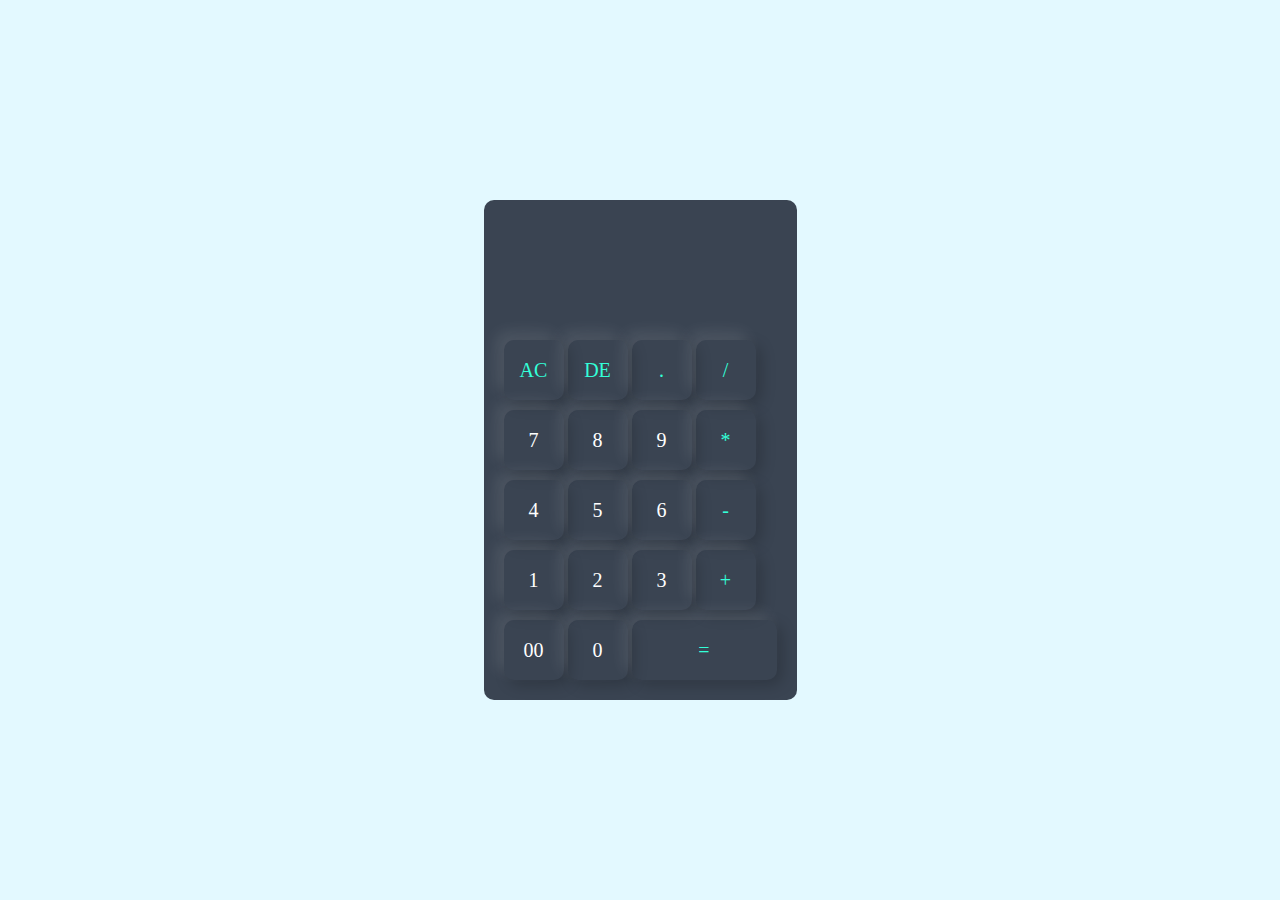
<file: CALCULATOR/index.html>
<!DOCTYPE html>
<html lang="en">
<head>
    <meta charset="UTF-8">
    <meta name="viewport" content="width=device-width, initial-scale=1.0">
    <link rel="stylesheet" href="index.css">
    <title>Document</title>
</head>
<body>
    <div class="container">
        <div class="calculator">
            <form action="">
                <div class="display" >
                    <input type="button" name="display"  >

                </div>
                <div>
                    <input type="button" value="AC" onclick="display.value = '' " class="operator" >
                    <input type="button" value="DE" onclick="display.value = display.value.toString().slice(0 , -1) " class="operator" >
                    <input type="button" value="."  onclick="display.value += '.' " class="operator" >
                    <input type="button" value="/"  onclick="display.value += '/' " class="operator" >
                </div>

                <div>
                    <input type="button" value="7" onclick="display.value += '7' " >
                    <input type="button" value="8" onclick="display.value += '8' " >
                    <input type="button" value="9" onclick="display.value += '9' " >
                    <input type="button" value="*"  onclick="display.value += '*' "  class="operator"  >
                </div>

                <div>
                    <input type="button" value="4"  onclick="display.value += '4' " >
                    <input type="button" value="5"  onclick="display.value += '5' ">
                    <input type="button" value="6"  onclick="display.value += '6' " >
                    <input type="button" value="-"  onclick="display.value += '-' "  class="operator"  >
                </div>

                <div>
                    <input type="button" value="1"  onclick="display.value += '1' " >
                    <input type="button" value="2"  onclick="display.value += '2' " >
                    <input type="button" value="3"  onclick="display.value += '3' " >
                    <input type="button" value="+"  onclick="display.value += '+' "  class="operator"  >
                </div>

                <div>
                    <input type="button" value="00"  onclick="display.value += '00' " >
                    <input type="button" value="0"  onclick="display.value += '0' " >
                    <input type="button" value="=" onclick="display.value = eval(display.value)" class="equal operator " >
                    
                </div>
            </form>
        </div>
    </div>

    
    
</body>
</html>
</file>
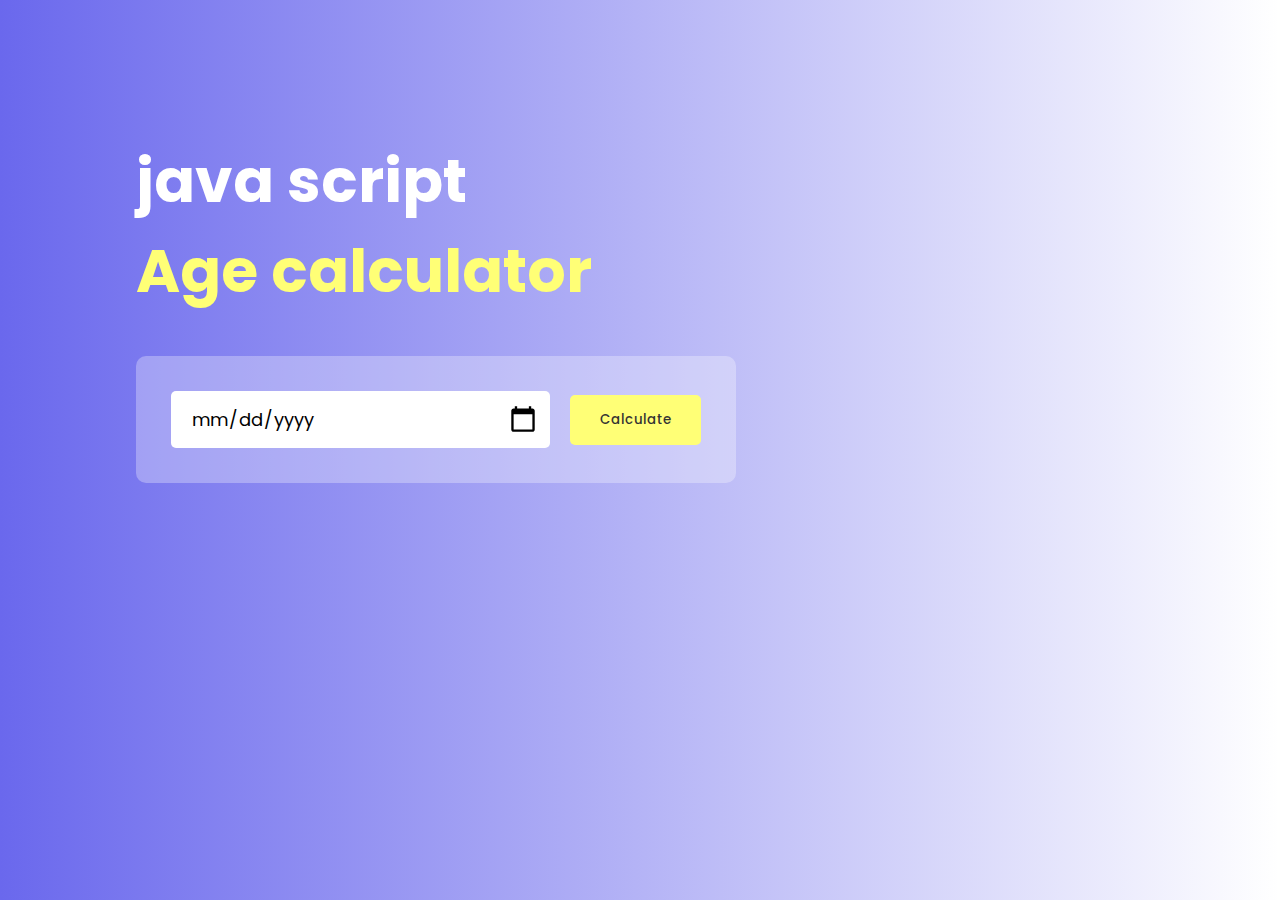
<file: age.html>
<!DOCTYPE html>
<html lang="en">
<head>
  <meta charset="UTF-8">
  <meta name="viewport" content="width=device-width, initial-scale=1.0">
  <link rel="stylesheet" href="agestyle.css">
  <title>Age calculator</title>
</head>
<body>
  <div class="container">
    <div class="calculator">
      <h1> java script <br> <span> Age calculator</span></h1>
      <div class="input-box">
        <input type="date" id="date" >
        <button onclick="calculateAge()" >Calculate</button>
      </div>
      <p id="result"></p>

    </div>
  </div>
  </body>
<script src="agefull.js" >
 </script>
</html>
</file>
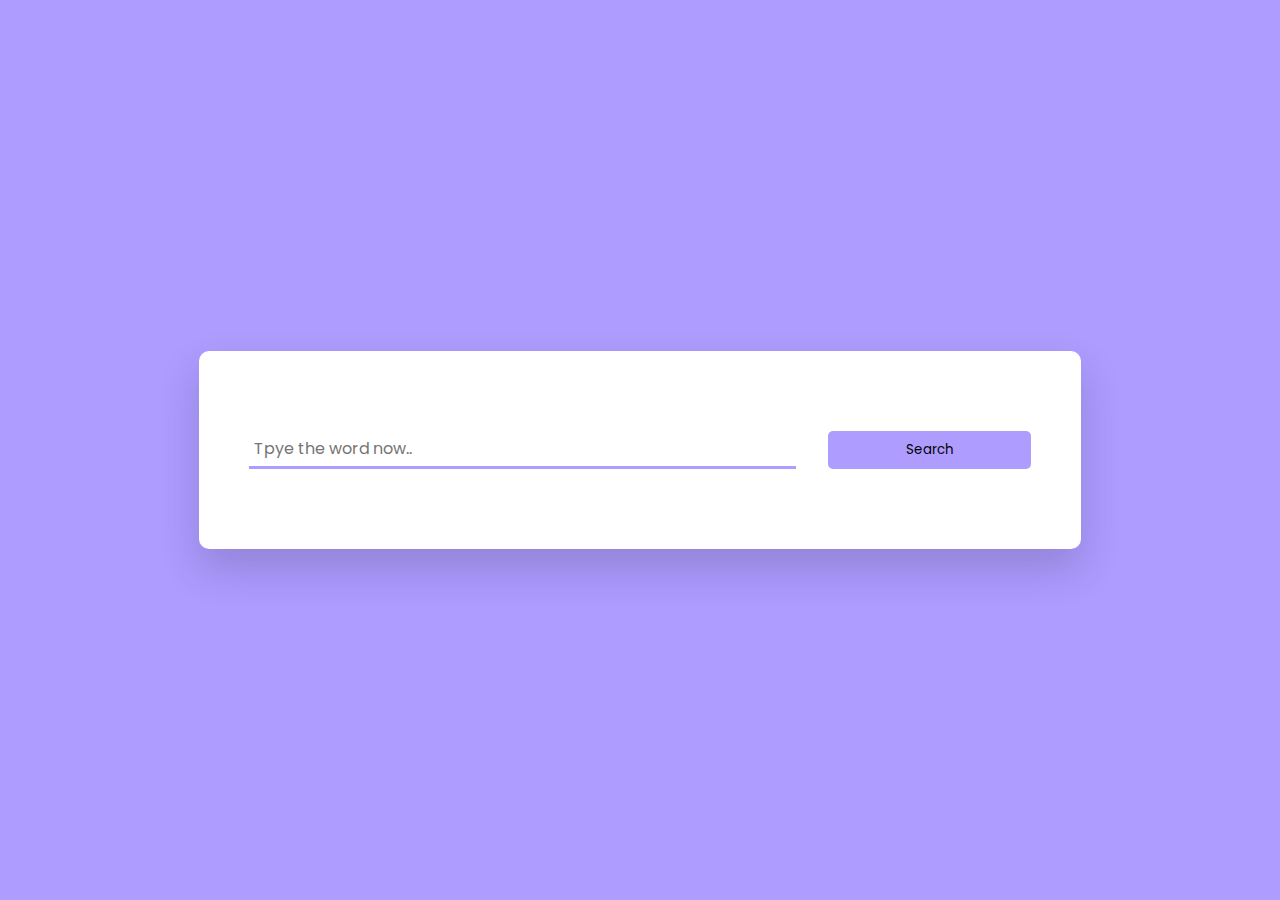
<file: Dictionary.html>
<!DOCTYPE html>
<html lang="en">
<head>
  <meta charset="UTF-8">
  <meta name="viewport" content="width=device-width, initial-scale=1.0">
  <title>DICTIONARY</title>
  <link rel="stylesheet" href="Dictionarycss.css">
  <link rel="stylesheet" href="https://cdnjs.cloudflare.com/ajax/libs/font-awesome/6.5.1/css/all.min.css">
</head>
<body>
  <audio src="" id="sound" ></audio>
  <div class="container">
    <div class="search-box">
      <input type="text" placeholder="Tpye the word now.." id="inp-word">
      <button id="search-btn">Search</button>

    </div>
    <div class="result" id="result" >
     
    </div>
  </div>
  
</body>
<script src="Dictionaryscript.js"></script>
</html>
</file>
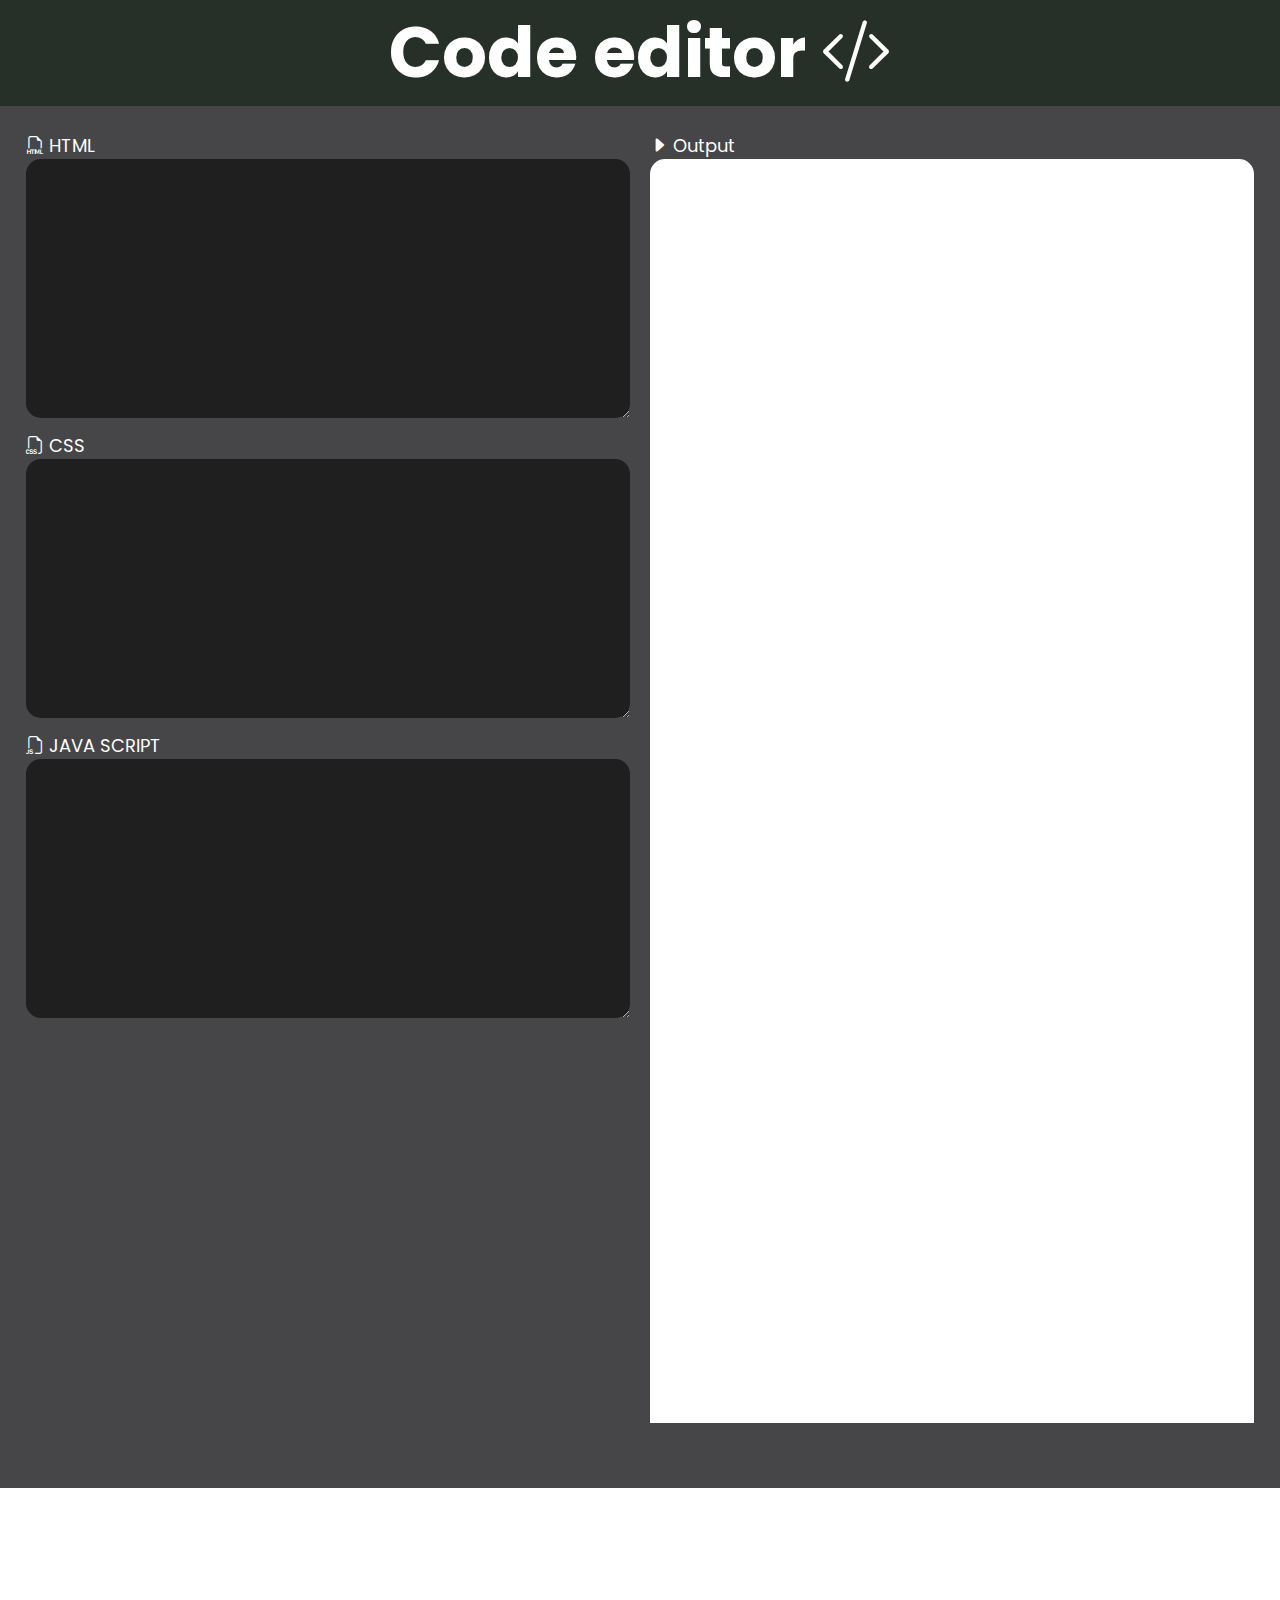
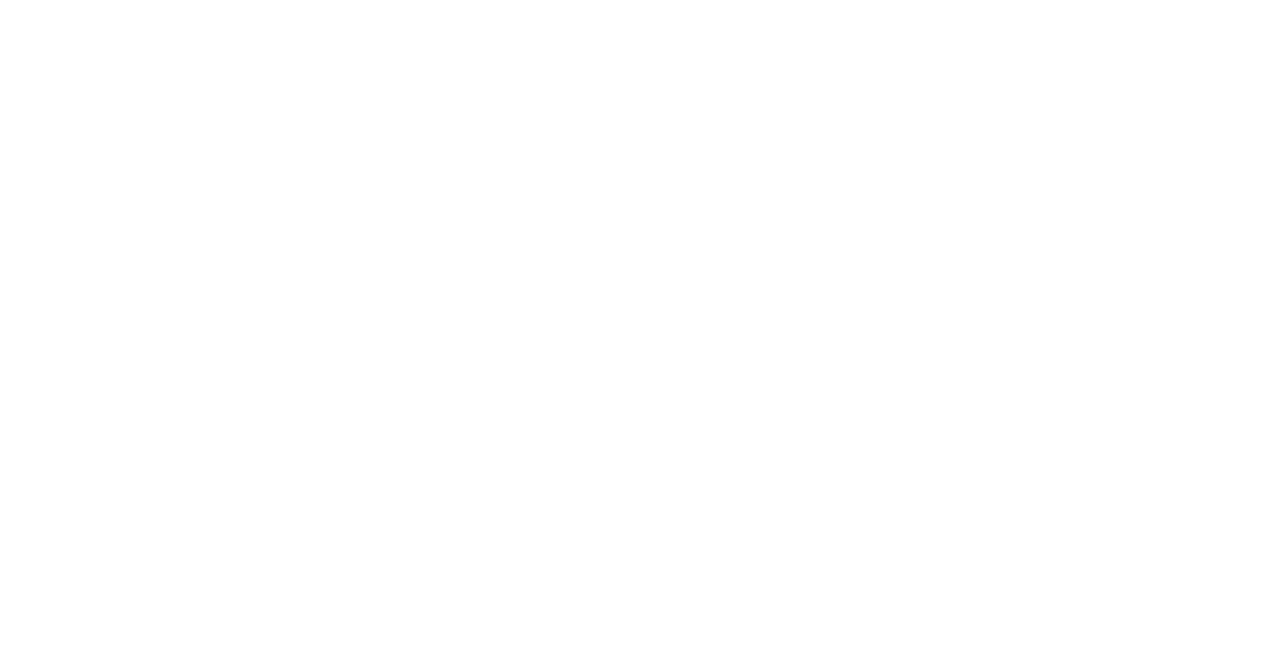
<file: Editor.html>
<!DOCTYPE html>
<html lang="en">
<head>
  <meta charset="UTF-8">
  <meta name="viewport" content="width=device-width, initial-scale=1.0">
  <title>CODE-EDITOR</title>
  <link rel="stylesheet" href="Editorstyle.css">
  <link rel="stylesheet" href="https://cdn.jsdelivr.net/npm/bootstrap-icons@1.11.3/font/bootstrap-icons.min.css">
  <link rel="stylesheet" href="https://cdn.jsdelivr.net/npm/bootstrap-icons@1.11.3/font/bootstrap-icons.min.css">
</head>
<body>



  <section id="container" >
    <h1> Code editor <i class="bi bi-code-slash"></i> </h1>

    <div class="editor">
      <div class="left">
        <label> <i class="bi bi-filetype-html"></i> HTML </label>
        <textarea  id="html-code" spellcheck="false" cols="40" rows="10" onkeyup="run()" ></textarea>

        <label> <i class="bi bi-filetype-css"></i> CSS </label>
        <textarea  id="css-code" onkeyup="run()" spellcheck="false" cols="20" rows="10"></textarea>

        <label> <i class="bi bi-filetype-js"></i> JAVA SCRIPT </label>
        <textarea  id="js-code"   onkeyup="run()" spellcheck="false" cols="20" rows="10"></textarea>
      </div>

    <div class="right">
      <label > <i class="bi bi-caret-right-fill"></i> Output </label>
      <iframe id="output" ></iframe>



    </div>

    </div>

  </section>



  <script src="Editorscript.js"></script>
  
</body>
</html>
</file>
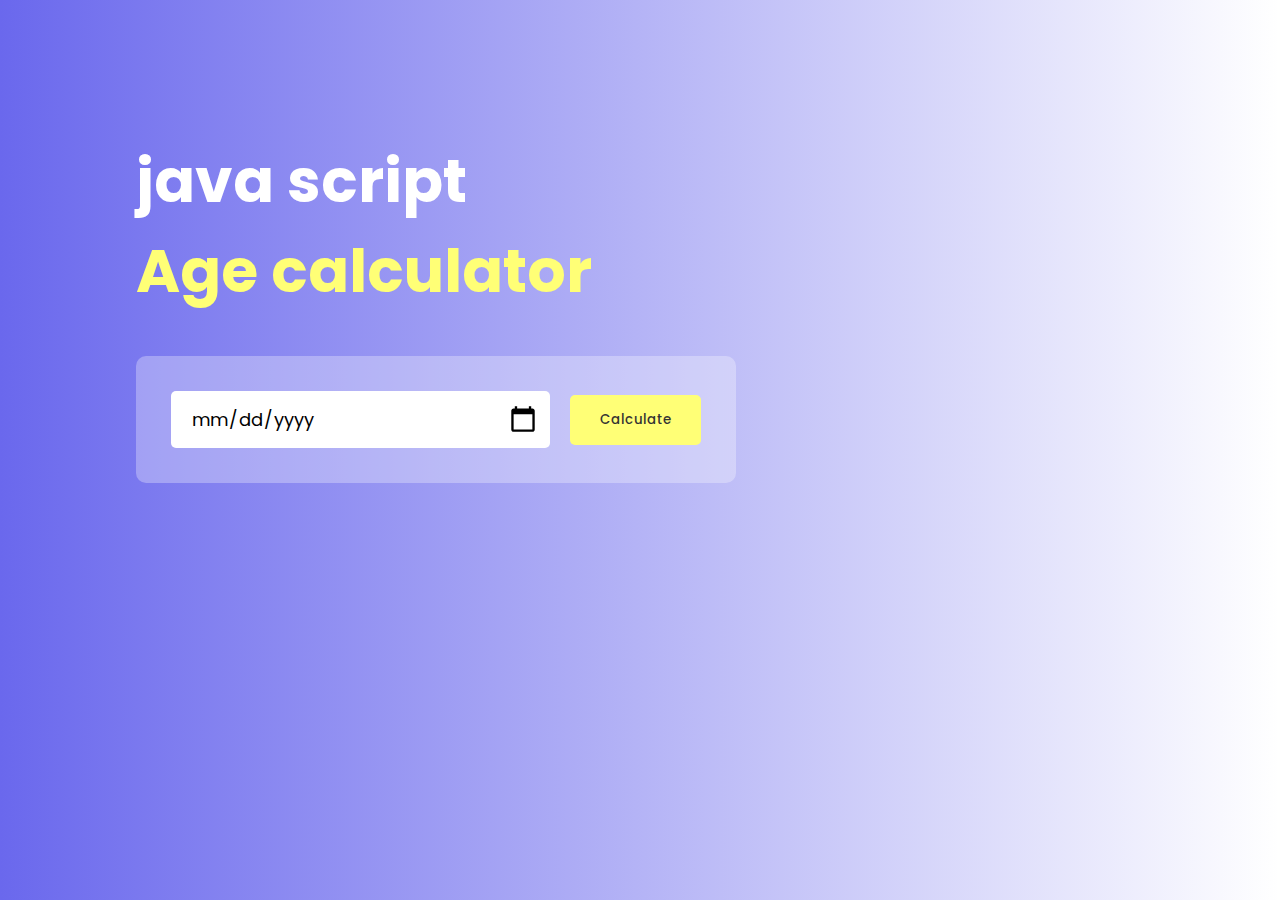
<file: Agecalculator/age.html>
<!DOCTYPE html>
<html lang="en">
<head>
  <meta charset="UTF-8">
  <meta name="viewport" content="width=device-width, initial-scale=1.0">
  <link rel="stylesheet" href="agestyle.css">
  <title>Age calculator</title>
</head>
<body>
  <div class="container">
    <div class="calculator">
      <h1> java script <br> <span> Age calculator</span></h1>
      <div class="input-box">
        <input type="date" id="date" />
        <button onclick="calculateAge()" >Calculate</button>
      </div>
      <p id="result"></p>

    </div>
  </div>
  </body>
<script src="agefull.js" >
 </script>
</html>
</file>
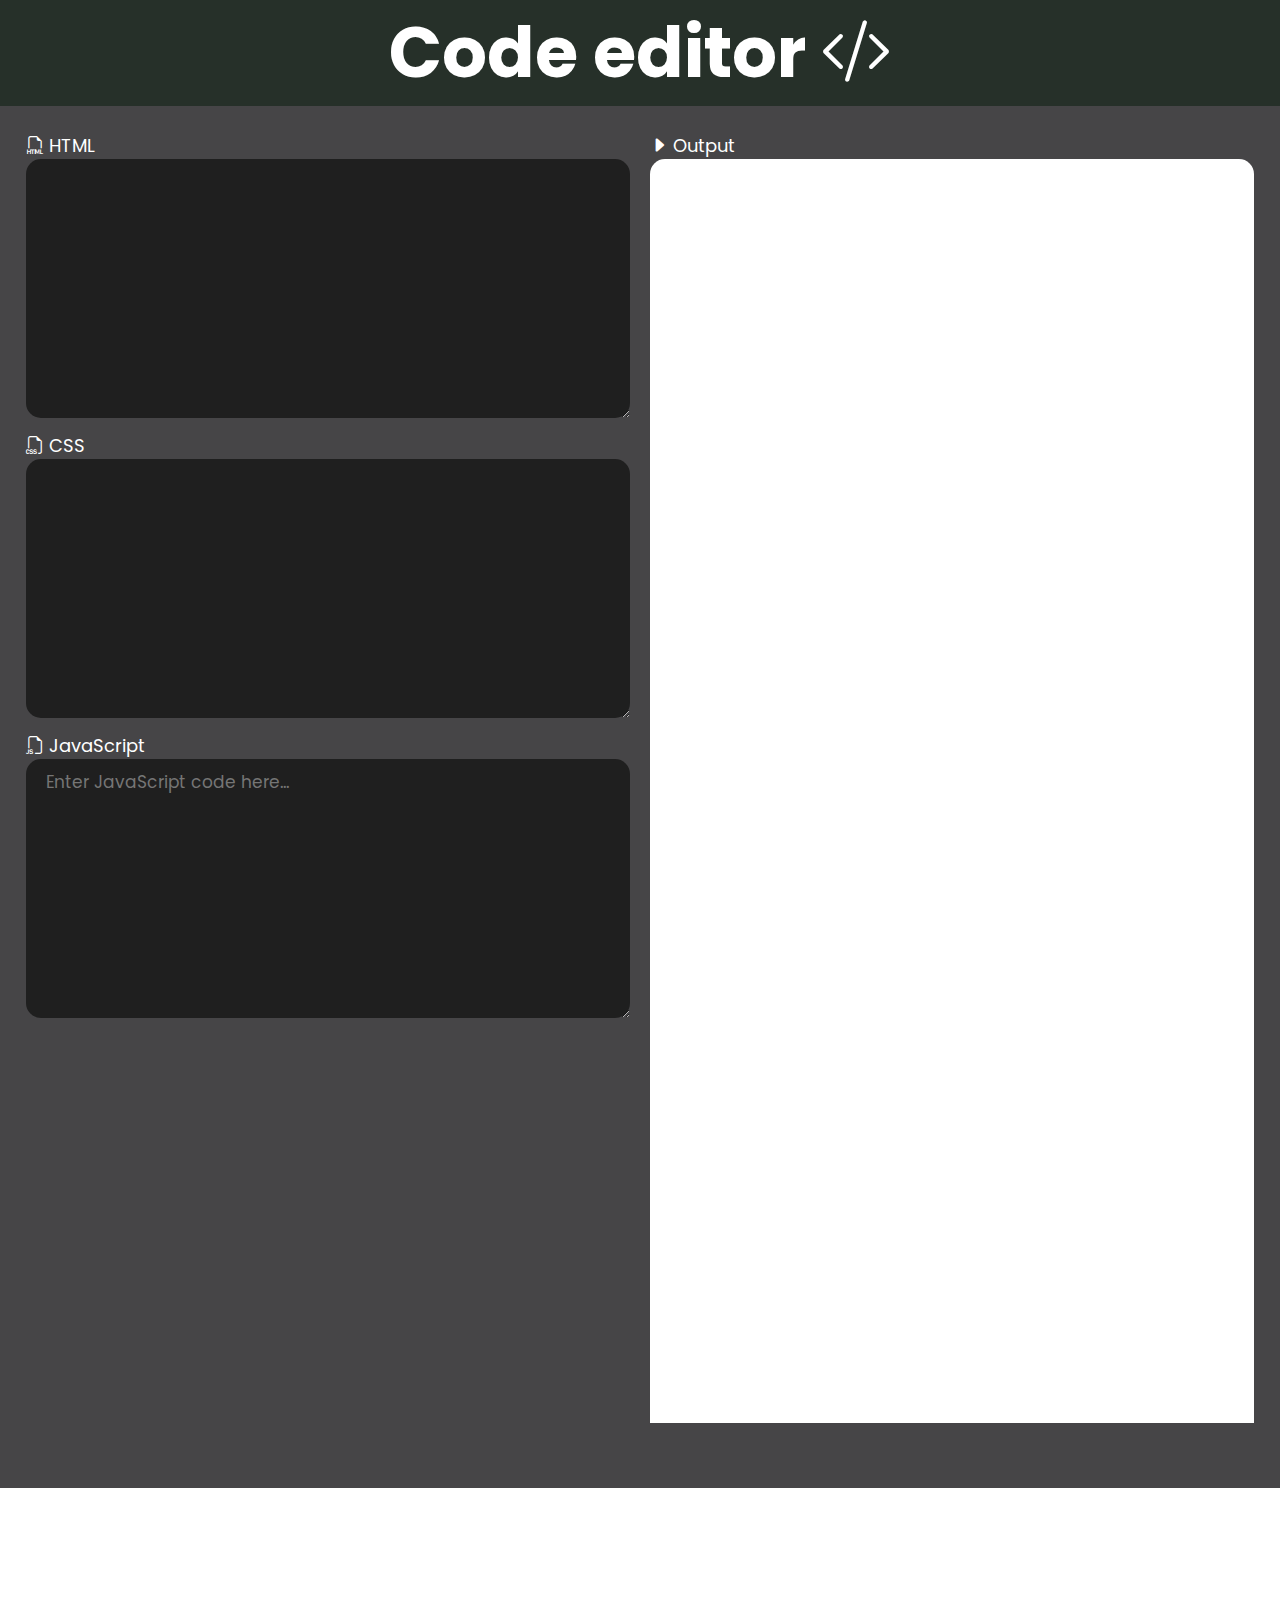
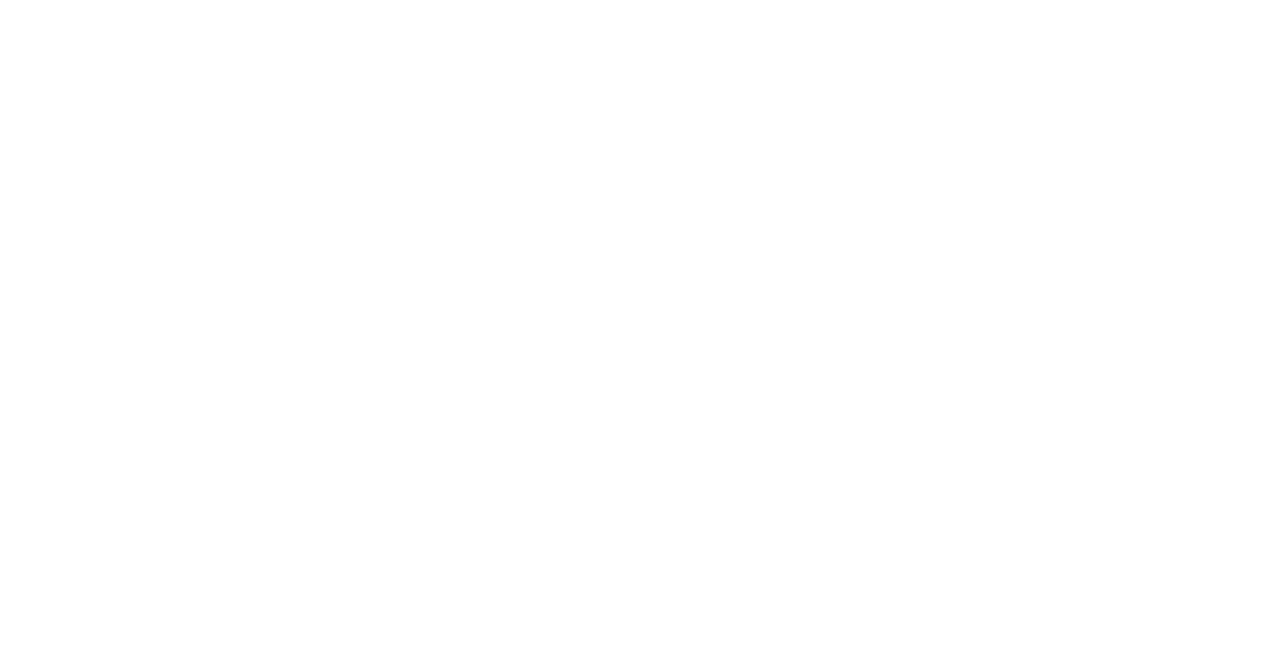
<file: Editor/Editor.html>
<!DOCTYPE html>
<html lang="en">
<head>
  <meta charset="UTF-8">
  <meta name="viewport" content="width=device-width, initial-scale=1.0">
  <title>CODE-EDITOR</title>
  <link rel="stylesheet" href="Editorstyle.css">
  <link rel="stylesheet" href="https://cdn.jsdelivr.net/npm/bootstrap-icons@1.11.3/font/bootstrap-icons.min.css">
  <link rel="stylesheet" href="https://cdn.jsdelivr.net/npm/bootstrap-icons@1.11.3/font/bootstrap-icons.min.css">
</head>
<body>



  <section id="container" >
    <h1> Code editor <i class="bi bi-code-slash"></i> </h1>

    <div class="editor">
      <div class="left">
        <label for="html-code"> <i class="bi bi-filetype-html"></i> HTML </label>
        <textarea  id="html-code" spellcheck="false" cols="40" rows="10" onkeyup="run()" ></textarea>

        <label for="css-code" > <i class="bi bi-filetype-css"></i> CSS </label>
        <textarea  id="css-code" onkeyup="run()" spellcheck="false" cols="20" rows="10"></textarea>

        <!-- <label> <i class="bi bi-filetype-js"></i> JAVA SCRIPT </label>
        <textarea  id="js-code"   onkeyup="run()" spellcheck="false" cols="20" rows="10"></textarea> -->

        
          <label for="js-code"> <i class="bi bi-filetype-js"></i> JavaScript </label>
          <textarea id="js-code" placeholder="Enter JavaScript code here..." onkeyup="run()" spellcheck="false" cols="20" rows="10"></textarea>
        
      </div>

    <div class="right">
      <label > <i class="bi bi-caret-right-fill"></i> Output </label>
    
      <iframe id="output" title="Output Frame"></iframe>



    </div>

    </div>

  </section>



  <script src="Editorscript.js"></script>
  
</body>
</html>
</file>
<file: CALCULATOR/index.css>
*{
    margin: 0;
    padding: 0;
    font-family: 'Gill Sans', 'Gill Sans MT';
    box-sizing: border-box;
}
.container{
    width: 100%;
    height: 100vh;
    background: #e3f9ff;
    display: flex;
    align-items: center;
    justify-content: center;


}
.calculator{
    background: #3a4452;
    padding: 20px;
    border-radius: 10px;
   


}
.calculator form input{
    border: 0;
    outline: 0;
    width: 60px;
    height: 60px;
    border-radius: 10px;
    box-shadow: -8px -8px 15px rgba(255, 255, 255, 0.1), 5px 5px 15px rgba(0, 0, 0, 0.2);
    background: transparent;
    font-size: 20px;
    color: #fff;
    cursor:pointer;
    margin-top: 10px;
}
form .display{
    display: flex;
    justify-content: flex-end;
    margin: 20px 0;
}
form .display input{
    text-align: right;
    flex: 1;
    font-size: 45px;
    box-shadow: none;
}
form input.equal{
    width: 145px;

}
form input.operator{
    color: #33ffd8;
}
</file>
<file: agestyle.css>
@import url('https://fonts.googleapis.com/css2?family=Poppins:wght@300&display=swap');
*{
    margin: 0;
    padding: 0;
    font-family: 'poppins',sans-serif;
    box-sizing: border-box;
}
.container{
  width: 100%;
  min-height: 100vh;
  background-image: linear-gradient(to left, rgba(55, 42, 96, 0), rgb(106, 104, 237));
  color: #fff;
  padding: 10px;
}
.calculator{
  width: 100%;
  max-width: 600px;
  margin-left: 10%;
  margin-top: 10%;
}
.calculator h1 {
  font-size: 60px;
}
.calculator h1 span{
  color: #ffff76;
}
.input-box{
  margin: 40px 0;
  padding: 35px;
  border-radius: 10px;
  background: rgba(255, 255, 255, 0.3);
  display: flex;
  align-items: center;

}
.input-box input{
  flex: 1;
  margin-right: 20px;
  padding: 14px 20px;
  border: 0;
  outline: 0;
  font-size: 18px;
  border-radius: 5px;
  position: relative;

}

.input-box button{
  background: #ffff76;
  border: 0;
  outline: 0;
  padding: 15px 30px;
  border-radius: 5px;
  font-weight: 500;
  color: #333;
  cursor: pointer;
  

}
.input-box input::-webkit-calendar-picker-indicator{
  top: 0;
  left: 0;
  right: 0;
  bottom: 0;
  width: auto;
  height: auto;
  position: absolute;
  background-position: calc( 100% - 10px );
  background-size: 30px;
  cursor: pointer;


}
#result{
  font-size: 33px;
  color: rgb(59, 40, 40);
  font-weight: 500;
}
</file>
<file: Dictionarycss.css>
@import url('https://fonts.googleapis.com/css2?family=Poppins:wght@300&display=swap');
*{
    margin: 0;
    padding: 0;
    font-family: 'poppins',sans-serif;
    box-sizing: border-box;
}
:not(i)  {
  font-family: "poppins" , sans-serif;
}
body{
  background-color: #ae9cff;
}
.container{
  background-color: #ffffff;
  width: 98vmin;
  position: absolute;
  transform: translate(-50%, -50%);
  top: 50%;
  left: 50%;
  padding: 80px 50px;
  border-radius: 10px;
  box-shadow: 0 20px 40px rgba(38, 33, 61, 0.2);

}
.search-box{
  width: 100%;
  display: flex;
  justify-content: space-between;

}
.search-box input{
  padding: 5px;
  width: 70%;
  border: none;
  outline: none;
  border-bottom: 3px solid #ae9cff;
  font-size: 16px;

}
.search-box button{
  padding: 5px 0 ;
  width: 26%;
  background-color: #ae9cff;
  border: none;
  outline: none;
  border-radius: 5px;

  
}
.result{
  position: relative;
}
.result h3{
  font-size: 30px;
  color: #1f194c;

}
.result .word{
  display: flex;
  justify-content: space-between;
  margin-top: 80px;

}
.result button{
  background-color: transparent;
  color: #ae9cff;
  border: none;
  outline: none;
  font-size: 18px;
  
}
.result .details{
  display: flex;
  gap: 10px;
  color: #b3b6d4;
  margin: 5px 0 20px 0;
  font-size: 14px;
}
.word-meaning{
  color: #575a7b;
}
.word-example{
  color: #575a7b;
  font-style: italic;
  border-left: 5px solid #ae9cff;
  padding-left: 20px ;
  margin-top: 30px;
}
</file>
<file: Editorstyle.css>
@import url('https://fonts.googleapis.com/css2?family=Poppins:wght@300&display=swap');
*{
    margin: 0;
    padding: 0;
    font-family: 'poppins',sans-serif;
    box-sizing: border-box;
}

body {
  width: 100%;
  height: 250vh;
  color: #fff;
}
#container {
  height: 22vh;
  font-size: 
  35px;
  background-color:#263029;
  text-align: center;

}
.container h1{
  font-weight: 600;
  font-size: 38px;
}
.editor{
  background:#464547;
  text-align: start;
  display: flex;


  padding: 1rem;

}

.left , .right{
  flex-basis: 50%;
  padding: 10px;
  height: 150vh;
}

label{
  display: flex;
  align-items: center;
  font-size: 18px;
}

label i {
  padding-right: 5px;
}

textarea{
  width: 100%;
  border-radius: 15px;
  height: 259px;
  background-color: #1f1f1f;
  color: #6fe747;
  border: 0;
  outline: 0;
  font-size: 17px;
  padding: 10px 20px;
}
 #css-code{
  width: 100%;
  border-radius: 15px;
  height: 259px;
  background-color: #1f1f1f;
  color: #9e78f2;
  border: 0;
  outline: 0;
  font-size: 17px;
  padding: 10px 20px;
}
#js-code{
  width: 100%;
  border-radius: 15px;
  height: 259px;
  background-color: #1f1f1f;
  color: #eff57e;
  border: 0;
  outline: 0;
  font-size: 17px;
  padding: 10px 20px;
}
iframe{
  width: 100%;
  height: 95%;
  font-size: 23px;
  border-radius: 15px 15px 0px 0px ;
  background: #fff;
  border: 0;
  outline: 0;
}
#output{
  font-size: 23px;

}
</file>
<file: Agecalculator/agestyle.css>
@import url('https://fonts.googleapis.com/css2?family=Poppins:wght@300&display=swap');
*{
    margin: 0;
    padding: 0;
    font-family: 'poppins',sans-serif;
    box-sizing: border-box;
}
.container{
  width: 100%;
  min-height: 100vh;
  background-image: linear-gradient(to left, rgba(55, 42, 96, 0), rgb(106, 104, 237));
  color: #fff;
  padding: 10px;
}
.calculator{
  width: 100%;
  max-width: 600px;
  margin-left: 10%;
  margin-top: 10%;
}
.calculator h1 {
  font-size: 60px;
}
.calculator h1 span{
  color: #ffff76;
}
.input-box{
  margin: 40px 0;
  padding: 35px;
  border-radius: 10px;
  background: rgba(255, 255, 255, 0.3);
  display: flex;
  align-items: center;

}
.input-box input{
  flex: 1;
  margin-right: 20px;
  padding: 14px 20px;
  border: 0;
  outline: 0;
  font-size: 18px;
  border-radius: 5px;
  position: relative;

}

.input-box button{
  background: #ffff76;
  border: 0;
  outline: 0;
  padding: 15px 30px;
  border-radius: 5px;
  font-weight: 500;
  color: #333;
  cursor: pointer;
  
}
.input-box input::-webkit-calendar-picker-indicator{
  top: 0;
  left: 0;
  right: 0;
  bottom: 0;
  width: auto;
  height: auto;
  position: absolute;
  background-position: calc( 100% - 10px );
  background-size: 30px;
  cursor: pointer;


}
#result{
  font-size: 33px;
  color: rgb(59, 40, 40);
  font-weight: 500;
}
</file>
<file: Editor/Editorstyle.css>
@import url('https://fonts.googleapis.com/css2?family=Poppins:wght@300&display=swap');
*{
    margin: 0;
    padding: 0;
    font-family: 'poppins',sans-serif;
    box-sizing: border-box;
}

body {
  width: 100%;
  height: 250vh;
  color: #fff;
}
#container {
  height: 22vh;
  font-size: 
  35px;
  background-color:#263029;
  text-align: center;

}
.container h1{
  font-weight: 600;
  font-size: 38px;
}
.editor{
  background:#464547;
  text-align: start;
  display: flex;


  padding: 1rem;

}

.left , .right{
  flex-basis: 50%;
  padding: 10px;
  height: 150vh;
}

label{
  display: flex;
  align-items: center;
  font-size: 18px;
}

label i {
  padding-right: 5px;
}

textarea{
  width: 100%;
  border-radius: 15px;
  height: 259px;
  background-color: #1f1f1f;
  color: #6fe747;
  border: 0;
  outline: 0;
  font-size: 17px;
  padding: 10px 20px;
}
 #css-code{
  width: 100%;
  border-radius: 15px;
  height: 259px;
  background-color: #1f1f1f;
  color: #9e78f2;
  border: 0;
  outline: 0;
  font-size: 17px;
  padding: 10px 20px;
}
#js-code{
  width: 100%;
  border-radius: 15px;
  height: 259px;
  background-color: #1f1f1f;
  color: #eff57e;
  border: 0;
  outline: 0;
  font-size: 17px;
  padding: 10px 20px;
}
iframe{
  width: 100%;
  height: 95%;
  font-size: 23px;
  border-radius: 15px 15px 0px 0px ;
  background: #fff;
  border: 0;
  outline: 0;
}
#output{
  font-size: 23px;

}
</file>
